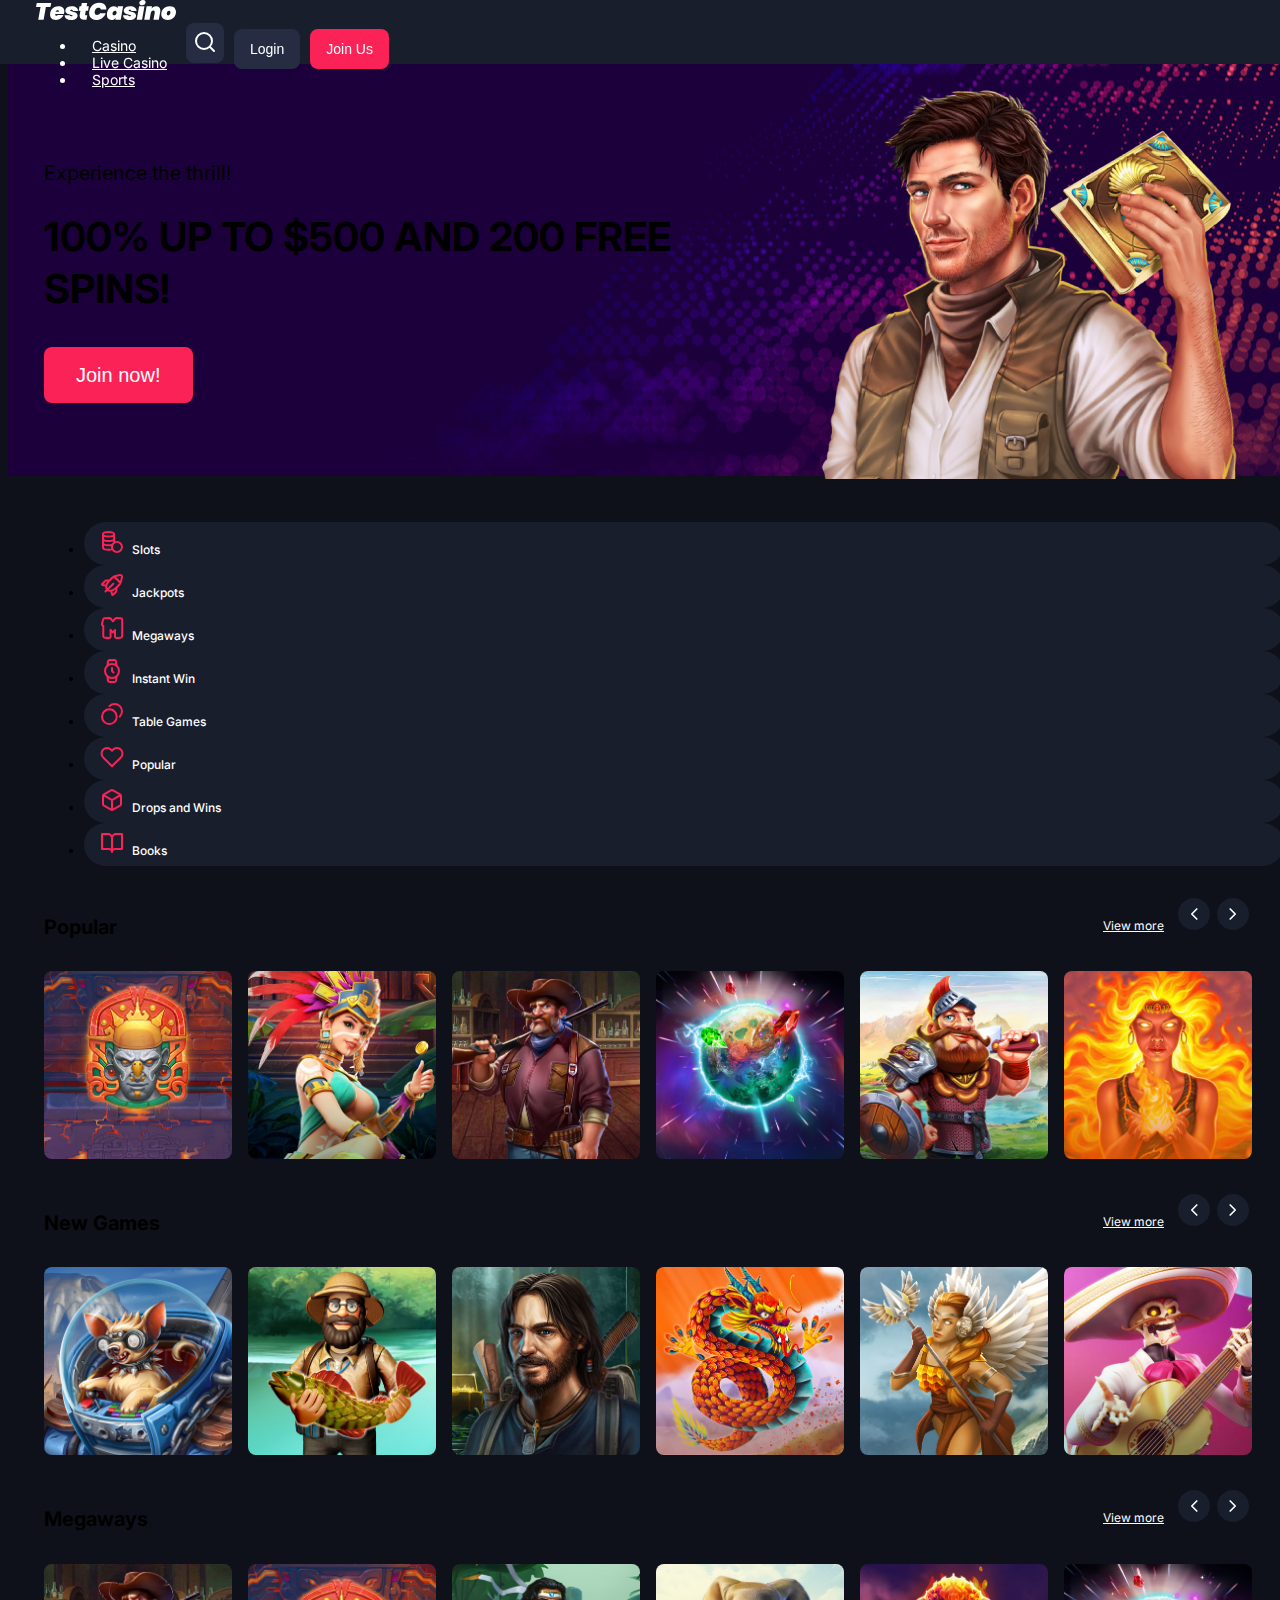
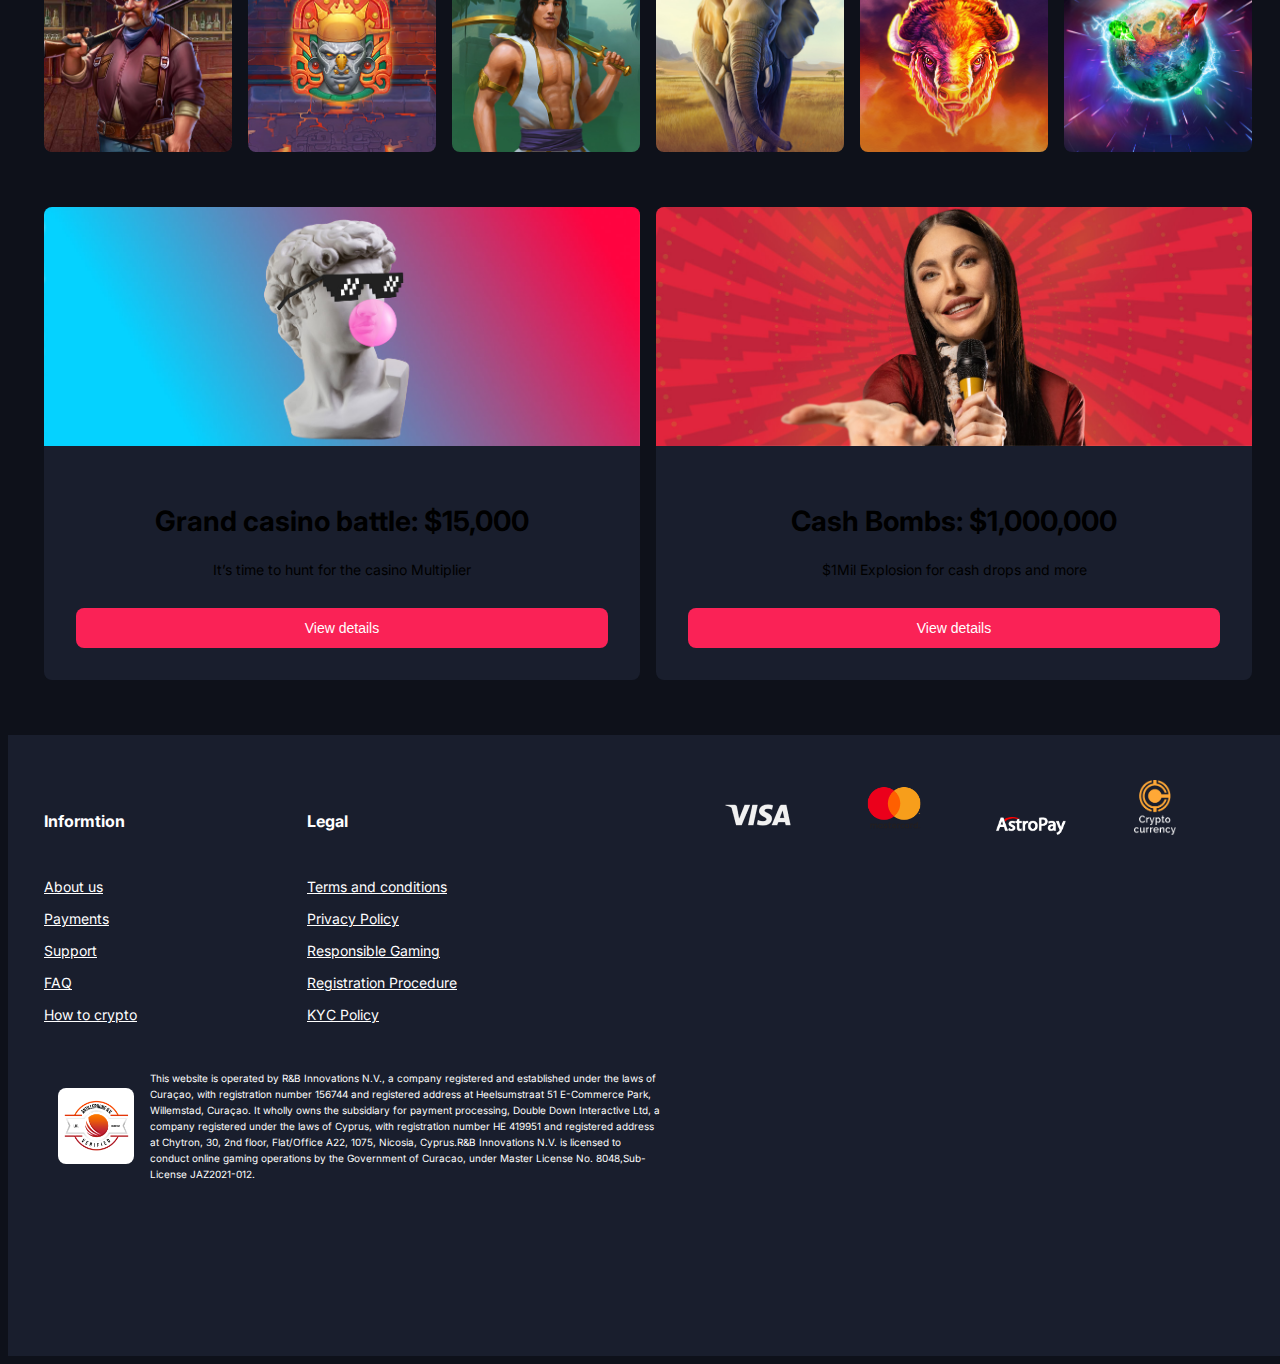
<file: index.html>
<!DOCTYPE html>
<html>
<head>
	<meta charset="utf-8" />
	<meta name="viewport" content="width=device-width, initial-scale=1.0">
	<title>Test Casino</title>
	<link rel="stylesheet" href="https://cdn.jsdelivr.net/npm/bootstrap@4.6.2/dist/css/bootstrap.min.css" integrity="sha384-xOolHFLEh07PJGoPkLv1IbcEPTNtaed2xpHsD9ESMhqIYd0nLMwNLD69Npy4HI+N" crossorigin="anonymous">
	<link rel="stylesheet" href="./styles.css" />
	<link rel="stylesheet" href="https://fonts.googleapis.com/css2?family=Inter:wght@400;500;600;700&display=swap"/>
	
</head>
<body>
	
<header>
  <nav class="navbar navbar-expand-lg navbar-light"> 
	  <button id="toogler" class="toggler" onClick="openMenu();"></button>
	  <a class="logo" href="index.html">
		  <img src="assets/test-casino.svg" alt="TestCasino">
	  </a>
    <button class="search-mobile"></button>
		<div class="collapse navbar-collapse" id="toogle-menu">
			<div class="navbar-content">
				<a href="index.html"><img class="logo-toggler" src="assets/test-casino.svg" alt="TestCasino"></a>
			<button id="toggler-close" class="toggler-close" onClick="closeMenu();"></button>
		  <ul class="navbar-nav mr-auto">
			<li class="nav-item"> <a class="nav-link" href="games.html">Casino</a> </li>
			<li class="nav-item"> <a class="nav-link" href="games.html">Live Casino</a> </li>
			<li class="nav-item"> <a class="nav-link" href="#">Sports</a> </li>
		  </ul>
		  <div class="right-nav">
			<button class="btn darkslategray search"><img src="assets/search.svg" alt="search"></button>
			<button class="btn darkslategray">Login</button>
			<button class="btn crimson">Join Us</button>
		  </div>
		</div>	
    </div>
  </nav>
</header>
	
<div class="hero">
	<div class="hero-content">
		<div class="hero-text">
			<p>Experience the thrill!</p>
			<h1>100% up to $500 and 200 free spins!</h1>
			<button class="btn crimson">Join now!</button>
		</div>
		<div class="hero-image">
			<img src="assets/character.png" alt="character">
		</div>
	</div>
</div>
<div class="main">
	<ul class="navbar-nav">
		<li class="nav-item category"><a href="games.html"><img src="assets/slots.svg" alt="Slots">Slots</a></li>
		<li class="nav-item category"><a href="games.html"><img src="assets/jackpots.svg" alt="Jackpots">Jackpots</a></li>
		<li class="nav-item category"><a href="games.html"><img src="assets/megaways.svg" alt="Megaways">Megaways</a></li>
		<li class="nav-item category"><a href="games.html"><img src="assets/instant-win.svg" alt="Instant Win">Instant Win</a></li>
		<li class="nav-item category"><a href="games.html"><img src="assets/table-games.svg" alt="Table Games">Table Games</a></li>
		<li class="nav-item category"><a href="games.html"><img src="assets/popular.svg" alt="Popular">Popular</a></li>
		<li class="nav-item category"><a href="games.html"><img src="assets/drops-and-wins.svg" alt="Drops and Wins">Drops and Wins</a></li>
		<li class="nav-item category"><a href="games.html"><img src="assets/books.svg" alt="Books">Books</a></li>
	</ul>
	<div class="games">
		<div class="game-category">
			<h2 class="name-category">
				Popular
			</h2>
			<div class="right-nav">
				<a href="games.html">View more</a>
				<button class="btn prev" onClick="moveLeft('#popular');"></button>
				<button class="btn next actived" onClick="moveRight('#popular');"></button>
			</div>
		</div>
		<div id="popular" class="game-list">
			<div class="game"><img src="assets/games/1.png" alt="Game"></div>
			<div class="game"><img src="assets/games/2.png" alt="Game"></div>
			<div class="game"><img src="assets/games/3.png" alt="Game"></div>
			<div class="game"><img src="assets/games/4.png" alt="Game"></div>
			<div class="game"><img src="assets/games/5.png" alt="Game"></div>
			<div class="game"><img src="assets/games/6.png" alt="Game"></div>
			<div class="game"><img src="assets/games/7.png" alt="Game"></div>
			<div class="game"><img src="assets/games/8.png" alt="Game"></div>
			<div class="game"><img src="assets/games/9.png" alt="Game"></div>
			<div class="game"><img src="assets/games/10.png" alt="Game"></div>
			<div class="game"><img src="assets/games/11.png" alt="Game"></div>
			<div class="game"><img src="assets/games/12.png" alt="Game"></div>
		</div>
		<div class="game-category">
			<h2 class="name-category">
				New Games
			</h2>
			<div class="right-nav">
				<a href="games.html">View more</a>
				<button class="btn prev" onClick="moveLeft('#new-games');"></button>
				<button class="btn next actived" onClick="moveRight('#new-games');"></button>
			</div>
		</div>
		<div id="new-games" class="game-list">
			<div class="game"><img src="assets/games/13.png" alt="Game"></div>
			<div class="game"><img src="assets/games/14.png" alt="Game"></div>
			<div class="game"><img src="assets/games/15.png" alt="Game"></div>
			<div class="game"><img src="assets/games/16.png" alt="Game"></div>
			<div class="game"><img src="assets/games/17.png" alt="Game"></div>
			<div class="game"><img src="assets/games/18.png" alt="Game"></div>
			<div class="game"><img src="assets/games/19.png" alt="Game"></div>
			<div class="game"><img src="assets/games/20.png" alt="Game"></div>
			<div class="game"><img src="assets/games/21.png" alt="Game"></div>
			<div class="game"><img src="assets/games/22.png" alt="Game"></div>
			<div class="game"><img src="assets/games/23.png" alt="Game"></div>
			<div class="game"><img src="assets/games/24.png" alt="Game"></div>
		</div>
		<div class="game-category">
			<h2 class="name-category">
				Megaways
			</h2>
			<div class="right-nav">
				<a href="games.html">View more</a>
				<button class="btn prev" onClick="moveLeft('#megaways');"></button>
				<button class="btn next actived" onClick="moveRight('#megaways');"></button>
			</div>
		</div>
		<div id="megaways" class="game-list">
			<div class="game"><img src="assets/games/25.png" alt="Game"></div>
			<div class="game"><img src="assets/games/26.png" alt="Game"></div>
			<div class="game"><img src="assets/games/27.png" alt="Game"></div>
			<div class="game"><img src="assets/games/28.png" alt="Game"></div>
			<div class="game"><img src="assets/games/29.png" alt="Game"></div>
			<div class="game"><img src="assets/games/30.png" alt="Game"></div>
			<div class="game"><img src="assets/games/31.png" alt="Game"></div>
			<div class="game"><img src="assets/games/32.png" alt="Game"></div>
			<div class="game"><img src="assets/games/33.png" alt="Game"></div>
			<div class="game"><img src="assets/games/34.png" alt="Game"></div>
			<div class="game"><img src="assets/games/35.png" alt="Game"></div>
			<div class="game"><img src="assets/games/36.png" alt="Game"></div>
		</div>
	</div>
	<div class="promotions">
		<div class="promo">
			<img src="assets/promo1.png" alt="promo1">
			<div class="promo-content">
				<h2>Grand casino battle: $15,000</h2>
				<p>It’s time to hunt for the casino Multiplier</p>
				<button class="btn crimson">View details</button>
			</div>
		</div>
		<div class="promo">
			<img src="assets/promo2.png" alt="promo1">
			<div class="promo-content">
				<h2>Cash Bombs: $1,000,000</h2>
				<p>$1Mil Explosion for cash drops and more</p>
				<button class="btn crimson">View details</button>
			</div>
		</div>
	</div>
</div>
<footer>
	<div class="footer-content">
		<div class="payments">
			<img src="assets/visa.png" alt="visa">
			<img src="assets/mastercard.png" alt="mastercard">
			<img src="assets/astropay.png" alt="AstroPay">
			<img src="assets/crypto.png" alt="Crypto Currency">
		</div>
		<div class="footer-menu">
			<h3>Informtion</h3>
			<ul>
				<li><a href="#">About us</a></li>
				<li><a href="#">Payments</a></li>
				<li><a href="#">Support</a></li>
				<li><a href="#">FAQ</a></li>
				<li><a href="#">How to crypto</a></li>
			</ul>
		</div>
		<div class="footer-menu">
			<h3>Legal</h3>
			<ul>
				<li><a href="#">Terms and conditions</a></li>
				<li><a href="#">Privacy Policy</a></li>
				<li><a href="#">Responsible Gaming</a></li>
				<li><a href="#">Registration Procedure</a></li>
				<li><a href="#">KYC Policy</a></li>
			</ul>
		</div>
		<div class="certified">
		<img src="assets/verified.png" alt="verified">
		This website is operated by R&B Innovations N.V., a company registered and established under the laws of Curaçao, with registration number 156744 and registered address at Heelsumstraat 51 E-Commerce Park, Willemstad, Curaçao. It wholly owns the subsidiary for payment processing, Double Down Interactive Ltd, a company registered under the laws of Cyprus, with registration number ΗΕ 419951 and registered address at Chytron, 30, 2nd floor, Flat/Office A22, 1075, Nicosia, Cyprus.R&B Innovations N.V. is licensed to conduct online gaming operations by the Government of Curacao, under Master License No. 8048,Sub-License JAZ2021-012.
		</div>
	</div>
</footer>
	<div class="footer-nav fixed-bottom">
		<button class="btn darkslategray">Login</button>
		<button class="btn crimson">Join Us</button>
	</div>

  <script src="https://code.jquery.com/jquery-2.2.0.min.js" type="text/javascript"></script>
  <script type="text/javascript">
	  function openMenu() {
		$('#toogle-menu').css('display', 'block');
		  $("#toogle-menu").animate({left: '0px'}, "fast");
    };
	  function closeMenu() {
		  $("#toogle-menu").animate({left: '-100%'}, "fast");
		$('#toogle-menu').css('display', 'none')
		  
    };
    var slideWidth = $('.games').width();
	 function moveLeft(c) {
		 var slideCount = $(c + 'div').length;
		 var sliderUlWidth = $(c).width();
        $(c).animate({
            left: 0
        });
    };
    function moveRight(c) {
		var slideCount = $(c + 'div').length;
		 var sliderUlWidth = $(c).width();
        $(c).animate({
            left: - slideWidth
        });
    };
	</script>
</body>
</html>
</file>
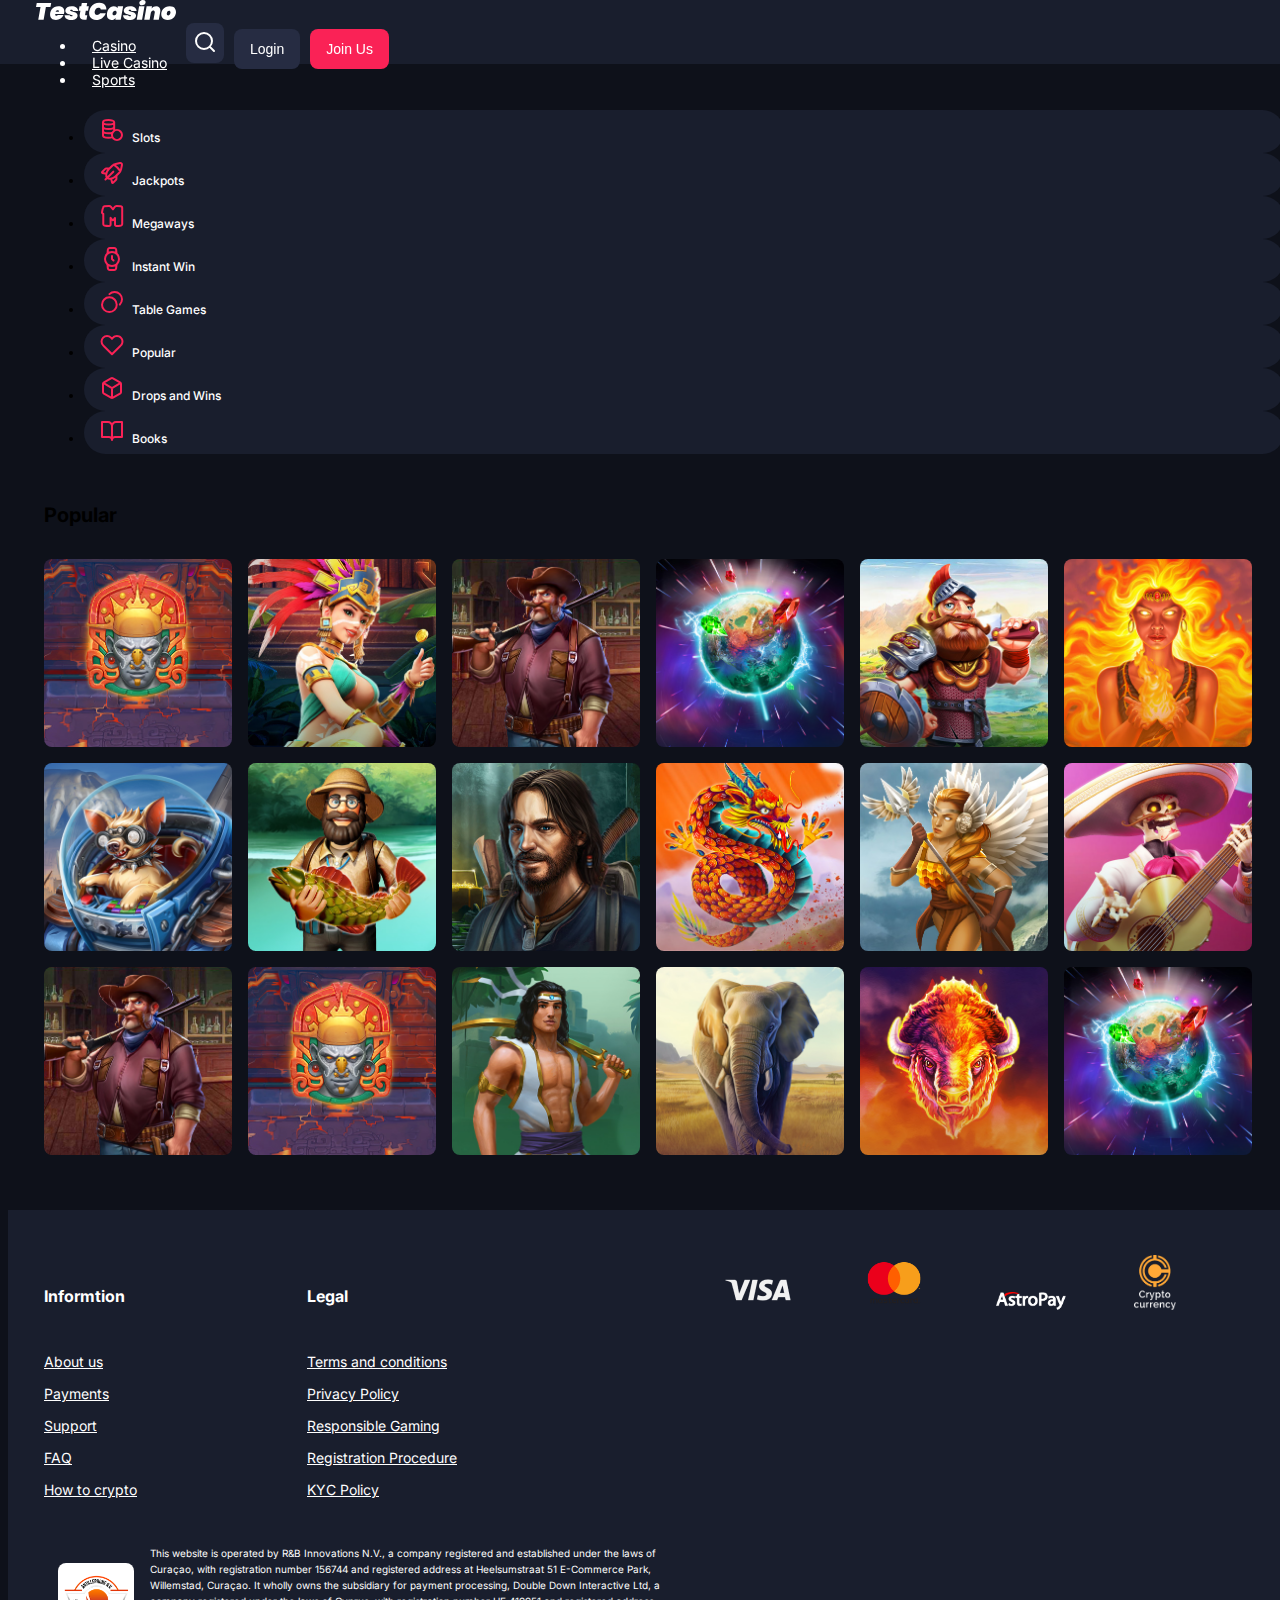
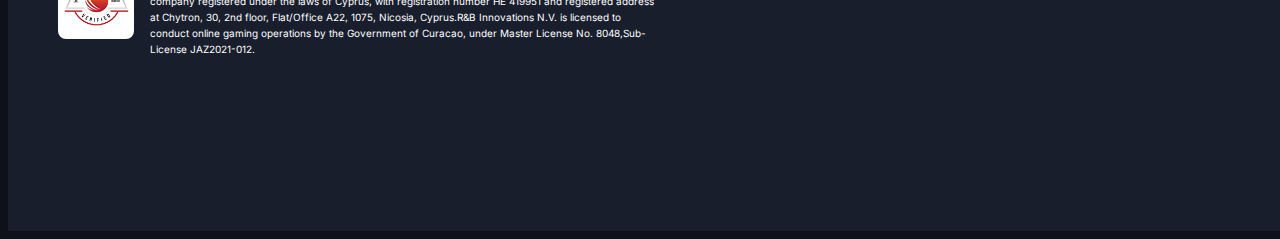
<file: games.html>
<!DOCTYPE html>
<html>
<head>
	<meta charset="utf-8" />
	<meta name="viewport" content="width=device-width, initial-scale=1.0">
	<title>Test Casino</title>
	<link rel="stylesheet" href="https://cdn.jsdelivr.net/npm/bootstrap@4.6.2/dist/css/bootstrap.min.css" integrity="sha384-xOolHFLEh07PJGoPkLv1IbcEPTNtaed2xpHsD9ESMhqIYd0nLMwNLD69Npy4HI+N" crossorigin="anonymous">
	<link rel="stylesheet" href="./styles.css" />
	<link rel="stylesheet" href="https://fonts.googleapis.com/css2?family=Inter:wght@400;500;600;700&display=swap"/>
	
</head>
<body>
	
<header>
  <nav class="navbar navbar-expand-lg navbar-light"> 
	  <button id="toogler" class="toggler" onClick="openMenu();"></button>
	  <a class="logo" href="index.html">
		  <img src="assets/test-casino.svg" alt="TestCasino">
	  </a>
    <button class="search-mobile"></button>
		<div class="collapse navbar-collapse" id="toogle-menu">
			<div class="navbar-content">
				<a href="index.html"><img class="logo-toggler" src="assets/test-casino.svg" alt="TestCasino"></a>
			<button id="toggler-close" class="toggler-close" onClick="closeMenu();"></button>
		  <ul class="navbar-nav mr-auto">
			<li class="nav-item"> <a class="nav-link" href="games.html">Casino</a> </li>
			<li class="nav-item"> <a class="nav-link" href="games.html">Live Casino</a> </li>
			<li class="nav-item"> <a class="nav-link" href="#">Sports</a> </li>
		  </ul>
		  <div class="right-nav">
			<button class="btn darkslategray search"><img src="assets/search.svg" alt="search"></button>
			<button class="btn darkslategray">Login</button>
			<button class="btn crimson">Join Us</button>
		  </div>
		</div>	
    </div>
  </nav>
</header>
<div class="main margin-top">
	<ul class="navbar-nav">
		<li class="nav-item category"><a href="games.html"><img src="assets/slots.svg" alt="Slots">Slots</a></li>
		<li class="nav-item category"><a href="games.html"><img src="assets/jackpots.svg" alt="Jackpots">Jackpots</a></li>
		<li class="nav-item category"><a href="games.html"><img src="assets/megaways.svg" alt="Megaways">Megaways</a></li>
		<li class="nav-item category"><a href="games.html"><img src="assets/instant-win.svg" alt="Instant Win">Instant Win</a></li>
		<li class="nav-item category"><a href="games.html"><img src="assets/table-games.svg" alt="Table Games">Table Games</a></li>
		<li class="nav-item category"><a href="games.html"><img src="assets/popular.svg" alt="Popular">Popular</a></li>
		<li class="nav-item category"><a href="games.html"><img src="assets/drops-and-wins.svg" alt="Drops and Wins">Drops and Wins</a></li>
		<li class="nav-item category"><a href="games.html"><img src="assets/books.svg" alt="Books">Books</a></li>
	</ul>
	<div class="games">
		<div class="game-category">
			<h2 class="name-category">
				Popular
			</h2>
			
		</div>
		<div class="game-list-full">
			<div class="game"><img src="assets/games/1.png" alt="Game"></div>
			<div class="game"><img src="assets/games/2.png" alt="Game"></div>
			<div class="game"><img src="assets/games/3.png" alt="Game"></div>
			<div class="game"><img src="assets/games/4.png" alt="Game"></div>
			<div class="game"><img src="assets/games/5.png" alt="Game"></div>
			<div class="game"><img src="assets/games/6.png" alt="Game"></div>
			<div class="game"><img src="assets/games/13.png" alt="Game"></div>
			<div class="game"><img src="assets/games/14.png" alt="Game"></div>
			<div class="game"><img src="assets/games/15.png" alt="Game"></div>
			<div class="game"><img src="assets/games/16.png" alt="Game"></div>
			<div class="game"><img src="assets/games/17.png" alt="Game"></div>
			<div class="game"><img src="assets/games/18.png" alt="Game"></div>
			<div class="game"><img src="assets/games/25.png" alt="Game"></div>
			<div class="game"><img src="assets/games/26.png" alt="Game"></div>
			<div class="game"><img src="assets/games/27.png" alt="Game"></div>
			<div class="game"><img src="assets/games/28.png" alt="Game"></div>
			<div class="game"><img src="assets/games/29.png" alt="Game"></div>
			<div class="game"><img src="assets/games/30.png" alt="Game"></div>
		</div>
	</div>
</div>
<footer>
	<div class="footer-content">
		<div class="payments">
			<img src="assets/visa.png" alt="visa">
			<img src="assets/mastercard.png" alt="mastercard">
			<img src="assets/astropay.png" alt="AstroPay">
			<img src="assets/crypto.png" alt="Crypto Currency">
		</div>
		<div class="footer-menu">
			<h3>Informtion</h3>
			<ul>
				<li><a href="#">About us</a></li>
				<li><a href="#">Payments</a></li>
				<li><a href="#">Support</a></li>
				<li><a href="#">FAQ</a></li>
				<li><a href="#">How to crypto</a></li>
			</ul>
		</div>
		<div class="footer-menu">
			<h3>Legal</h3>
			<ul>
				<li><a href="#">Terms and conditions</a></li>
				<li><a href="#">Privacy Policy</a></li>
				<li><a href="#">Responsible Gaming</a></li>
				<li><a href="#">Registration Procedure</a></li>
				<li><a href="#">KYC Policy</a></li>
			</ul>
		</div>
		<div class="certified">
		<img src="assets/verified.png" alt="verified">
		This website is operated by R&B Innovations N.V., a company registered and established under the laws of Curaçao, with registration number 156744 and registered address at Heelsumstraat 51 E-Commerce Park, Willemstad, Curaçao. It wholly owns the subsidiary for payment processing, Double Down Interactive Ltd, a company registered under the laws of Cyprus, with registration number ΗΕ 419951 and registered address at Chytron, 30, 2nd floor, Flat/Office A22, 1075, Nicosia, Cyprus.R&B Innovations N.V. is licensed to conduct online gaming operations by the Government of Curacao, under Master License No. 8048,Sub-License JAZ2021-012.
		</div>
	</div>
</footer>
	<div class="footer-nav fixed-bottom">
		<button class="btn darkslategray">Login</button>
		<button class="btn crimson">Join Us</button>
	</div>

  <script src="https://code.jquery.com/jquery-2.2.0.min.js" type="text/javascript"></script>
  <script type="text/javascript">
	  function openMenu() {
		$('#toogle-menu').css('display', 'block');
		  $("#toogle-menu").animate({left: '0px'}, "fast");
    };
	  function closeMenu() {
		  $("#toogle-menu").animate({left: '-100%'}, "fast");
		$('#toogle-menu').css('display', 'none')
		  
    };
    var slideWidth = $('.games').width();
	 function moveLeft(c) {
		 var slideCount = $(c + 'div').length;
		 var sliderUlWidth = $(c).width();
        $(c).animate({
            left: 0
        });
    };
    function moveRight(c) {
		var slideCount = $(c + 'div').length;
		 var sliderUlWidth = $(c).width();
        $(c).animate({
            left: - slideWidth
        });
    };
	</script>
</body>
</html>
</file>
<file: styles.css>
html {
	margin: 0px;
	padding: 0px;
}
body {
  background-color: #0e111a;
  width: 100%;
  font-size: var(--font-size-sm);
  color: var(--white);
  font-family: var(--font-inter);
}
:root {
  /* fonts */
  --font-inter: Inter;

  /* font sizes */
  --font-size-sm: 14px;
  --font-size-xl: 20px;
  --font-size-xs: 12px;
  --font-size-9xl: 28px;
  --font-size-base: 16px;

  /* Colors */
  --color-white: #fff;
  --color-gray-100: #191e2d;
  --color-gray-200: rgba(0, 0, 0, 0.9);
  --color-crimson: #fa2256;
  --color-crimson-hover: #fc557c;
  --color-darkslategray: #262c42;
  --color-darkslategray-hover: #384161;

  /* Border radiuses */
  --br-5xs: 8px;
  --br-31xl: 50px;
  --br-lg: 18px;
	
	/* width sizes */
  --wd-full: 100%;
  --wd-content: 1208px;
}
.darkslategray {
	background-color: var(--color-darkslategray);
}
.darkslategray:hover {
	background-color: var(--color-darkslategray-hover);
}
.crimson {
	background-color: var(--color-crimson);
}
.crimson:hover {
	background-color: var(--color-crimson-hover);
}

header {
	width: var(--wd-full);
	height: 64px;
	position: fixed;
	top: 0;
	left: 0;
	background-color: var(--color-gray-100);
	z-index: 2;
}
.navbar {
	max-width: var(--wd-content);
	margin: 0px auto;
	height: 64px;
	padding: 0px;
	color: var(--color-white);
}
.navbar-content {
    display: flex;
    flex-basis: auto;
    width: 100%;
}
.toggler {
	display: none;
}
.logo-toggler {
	display: none;
}
.toggler-close {
	display: none;
}
.search-mobile {
	display: none;
}
.logo {
	width: 140px;
	height: 20px;
	margin-right: 39px;
}
.navbar-light .navbar-nav .nav-link {
	font-size: var(--font-size-sm);
	color: var(--white);
	padding-left: 16px;
	padding-right: 16px;
}
.navbar-light .navbar-nav .nav-link:hover {
	color: var(--color-crimson);
}
.btn{
	height: 40px;
	color: var(--color-white);
	font-size: var(--font-size-sm);
	padding: 0px 16px;
	border-radius: var(--br-5xs);
	border: 0;
}
.btn:hover{
	color: var(--color-white);
}
.search {
	padding: 0px 7px;
}
.right-nav .btn {
	margin: 0px 3px;
}
.hero {
	width: var(--wd-full);
	height: 412px;
	background-color: #1C003B;		
	background: url("assets/bg-hero.jpg") center;
	margin-top: 64px;
	display: block;
}
.hero-content {
	width: var(--wd-full);
	max-width: var(--wd-content);
	height: 416px;
	margin: 0px auto;
	display: flex;
	align-items: center;
}
.hero-text {
	max-width: 720px;
	margin-right: auto;
}
.hero-text p{
	font-size: var(--font-size-xl);
	line-height: 24px;
	font-weight: 400;
	margin-bottom: 24px;
}
.hero-text h1{
	font-size: 40px;
	font-weight: bold;
	text-transform: uppercase;
	line-height: 52px;
	margin-bottom: 32px;
}
.hero-text .btn{
	font-size: var(--font-size-xl);
	line-height: 24px;
	font-weight: 400;
	padding: 16px 32px;
    height: auto;
}
.main {
	width: var(--wd-full);
	max-width: var(--wd-content);
	margin: 0px auto;
	padding-top: 32px;
}
.main .navbar-nav {
	flex-direction: row;
	width: var(--wd-content);
	margin-bottom: 32px;
}
.navbar-nav .category {
	background-color: var(--color-gray-100);
	font-size: var(--font-size-xs);
	font-weight: 500;
	border-radius: var(--br-31xl);
	padding: 8px 16px;
	margin-right: 8px;
	cursor: pointer;
}
.navbar-nav .category:hover {
	background-color: var(--color-crimson);
	transition: all 0.3s;
}
.navbar-nav .category a {
	color: var(--color-white);
	text-decoration: none;
}
.navbar-nav .category a:hover {
	color: var(--color-white);
	text-decoration: none;
}
.navbar-nav .category img{
	margin-right: 8px;
}
.navbar-nav .category:hover img{
	filter: grayscale(1) invert(100%) brightness(200%) contrast(200%);
}
.games {
	width: var(--wd-full);
	overflow-x: auto;
	margin-bottom: 20px;
}
.game-category {
	width: var(--wd-content);
	display: inline-flex;
}
.name-category {
	display: inline-flex;
	font-size: var(--font-size-xl);
	margin-right: auto;
}
.right-nav a{
	color: var(--color-white);
	font-size: var(--font-size-xs);
}
.right-nav a:hover{
	color: var(--color-crimson);
	text-decoration: none;
}
.prev, .next {
	background: url("assets/arrow.svg") center no-repeat;
	background-color: var(--color-gray-100);
	height: 32px;
	width: 32px;
	padding: 0;
	border-radius: 50%;
	margin-left: 10px !important;
}
.next {
	transform: rotate(180deg);
	margin-left: 0px !important;
}
.prev:hover, .next:hover {
	background-color: var(--color-crimson);
}
.game-list {
	display: grid;
	grid-template-columns: repeat(12, 1fr);
	gap: 16px;
	margin-top: 16px;
	margin-bottom: 35px;
	position: relative;
}
.game-list-full {
	display: grid;
	grid-template-columns: repeat(6, 1fr);
	gap: 16px;
	margin-top: 16px;
	margin-bottom: 35px;
	position: relative;
}
.game{
	width: 188px;
	height: 188px;
	overflow: hidden;
	border-radius: var(--br-5xs);
	display: flex;
  	justify-content: center;
	cursor: pointer;
}
.game img{
	height: 100%;
}
.game:hover img{
	height: 130%;
	transition: height 0.5s;
}
.promotions {
	width: var(--wd-content);
	margin: 0px auto;
	display: grid;
	grid-template-columns: repeat(2, 1fr);
	gap: 16px;
	margin-bottom: 55px;
}
.promo {
	background-color: var(--color-gray-100);
	border-radius: var(--br-5xs);
	overflow: hidden;
	text-align: center;
}
.promo img{
	width: 100%;
}
.promo-content{
	padding: 32px;
}
.promo-content h2{
	font-size: var(--font-size-9xl);
}
.promo-content .btn{
	margin-top: 16px;
	width: 100%;
}
footer {
	width: var(--wd-full);
	background-color: var(--color-gray-100);
}
.footer-content {
	width: var(--wd-content);
	margin: 0px auto;
	padding: 45px 0 150px;
	color: var(--color-white);
}
.footer-menu {
	height: 100%;
	margin-right: 170px;
	margin-top: 15px;
	float: left;
}
.footer-menu h3{
	font-size: var(--font-size-base);
	font-weight: bold;
	margin-bottom: 40px;
}
.footer-menu ul{
	list-style: none;
	margin: 0px;
	padding: 0;
}
.footer-menu ul li a{
	font-size: var(--font-size-sm);
	line-height: 32px;
	color: var(--color-white);
	cursor: pointer;
}
.footer-menu ul li a:hover{
	color: var(--color-crimson);
	text-decoration: none;
}
.payments {
	width: 50%;
	text-align: center;
	float: right;
	display: inline-block;
	align-items: center;
}
.payments img {
	margin: 0px 32px;
	max-width: 70px;
	max-height: 55px;
}
.certified {
	width: 50%;
	display: inline-flex;
	font-size: 10px;
	line-height: 16px;
	margin-top: 15px;
	padding: 24px 30px 24px 14px;
	border-radius: var(--br-5xs);
	align-items: center;
}
.certified img{
	width: 68px;
	height: 68px;
	border-radius: var(--br-5xs);
	padding: 4px;
	margin-right: 16px;
	background-color: var(--color-white);
}
.footer-nav {
	display: none;
}
.margin-top {
	margin-top: 64px;
}

@media only screen and (max-width: 576px) {
	:root {

	  /* font sizes */
	  --font-size-sm: 14px;
	  --font-size-xl: 20px;
	  --font-size-xs: 12px;
	  --font-size-9xl: 28px;
	  --font-size-base: 16px;

	  /* Border radiuses */
	  --br-5xs: 8px;
	  --br-31xl: 50px;
	  --br-lg: 18px;

		/* width sizes */
	  --wd-content: 100%;
	}
	header, .navbar {
		height: 56px;
		justify-content: center;
	}
	.navbar-content {
		position: relative;
		background-color: var(--color-gray-100);
		padding: 24px;
		height: 100%;
		display: block;
		max-width: 224px;
	}
	.toggler {
		width: 24px;
		height: 24px;
		display: block;
		position: absolute;
		left: 18px;
		top: 16px;
		background: url("assets/menu.svg") center no-repeat;
		border: none;
	}
	.logo-toggler {
		display: block;
		margin-bottom: 48px;
	}
	.toggler-close {
		display: block;
		width: 24px;
		height: 24px;
		position: absolute;
		top: 24px;
		right: 24px;
		background: url("assets/close.svg") center no-repeat;
		border: none;
	}
	.logo {
		margin: 0;
	}
	.search-mobile {
		width: 24px;
		height: 24px;
		display: block;
		position: absolute;
		right: 18px;
		top: 16px;
		background: url("assets/search.svg") center no-repeat;
		border: none;
	}
	.collapse.navbar-collapse {
		height: 100%;
		background-color: rgba(0,0,0,0.75);
		position: fixed;
		top: 0;
		bottom: 0;
		left: -100%;
		right: 0;
		z-index: 99;
	}
	.navbar-light .navbar-nav .nav-link {
		padding-left: 0;
		padding-right: 0;
	}
	.right-nav {
		margin-top: 48px;
		display: grid;
    	row-gap: 10px;
	}
	.search {
		display: none;
	}
	.hero {
		height: 470px;
		margin-top: 56px;
	}
	.hero-content {
		height: 470px;
		display: block;
		text-align: center;
		padding: 24px 16px 0;
		position: relative;
	}
	.hero-text {
		max-width: var(--wd-content);
	}
	.hero-text h1{
		font-size: 32px;
		line-height: 40px;
		margin-bottom: 24px;
	}
	.hero-image {
		width: calc(100% - 32px);
		position: absolute;
		bottom: 0;
	}
	.hero-image img{
		max-width: 241px;
	}
	.main {
		padding: 32px 16px 0;
	}
	.main .navbar-nav {
		width: 100%;
		cursor: move;
		overflow-x: overlay;
		display: -webkit-box;
	}
	.games {
		overflow: hidden;
	}
	.game-category .btn {
		display: none;
	}
	.name-category {
		font-size: var(--font-size-base);
		margin-bottom: 0;
	}
      .game-category .right-nav {
		margin-top: 0px;
	}
	.game-list {
		margin-top: 11px;
		gap: 8px;
		width: 100%;
		cursor: move;
		overflow-x: overlay;
	}
	.game-list-full {
		display: grid;
		grid-template-columns: repeat(3, 1fr);
		margin-top: 16px;
		margin-bottom: 35px;
		position: relative;
	}
	.game-list-full .game{
		width: auto;
	}
	.game {
		width: 128px;
    height: 128px;
	}
	.promotions {
		grid-template-columns: 1fr;
	}
	.promo img {
		width: 125%;
		margin-left: -12.5%;
	}
	.promo-content {
		padding: 24px;
	}
	.footer-content {
		padding: 12px 39px 80px;
	}
	.payments {
		width: var(--wd-content);
		display: grid;
		grid-template-columns: repeat(4, 1fr);
		float: none;
		margin-bottom: 15px;
	}
	.payments img {
		margin: auto;
		max-width: 55px;
		max-height: 42px;

	}
	.footer-menu {
		width: var(--wd-content);
		height: auto;
		margin-right: 170px;
		margin-top: 55px;
		float: none;
	}
	.certified {
		width: var(--wd-content);
		border: 1px solid #6C7A97;
		display: grid;
		text-align: left;
		padding: 22px 22px 35px;
	    margin-top: 55px;
	}
	.certified img{
		margin: auto;
		margin-bottom: 27px;

	}
	.footer-nav {
		background-color: var(--color-gray-100);
		border-top: 1px solid var(--color-darkslategray);
		position: fixed;
		display: block;
		bottom: 0;
		padding: 8px;
		text-align: center;
		z-index: 1;
	}
	.footer-nav .btn{
		width: calc(50% - 16px);
		margin: 0px 6px;
		padding: 0;
	}
		.margin-top {
		margin-top: 56px;
	}
}
</file>
